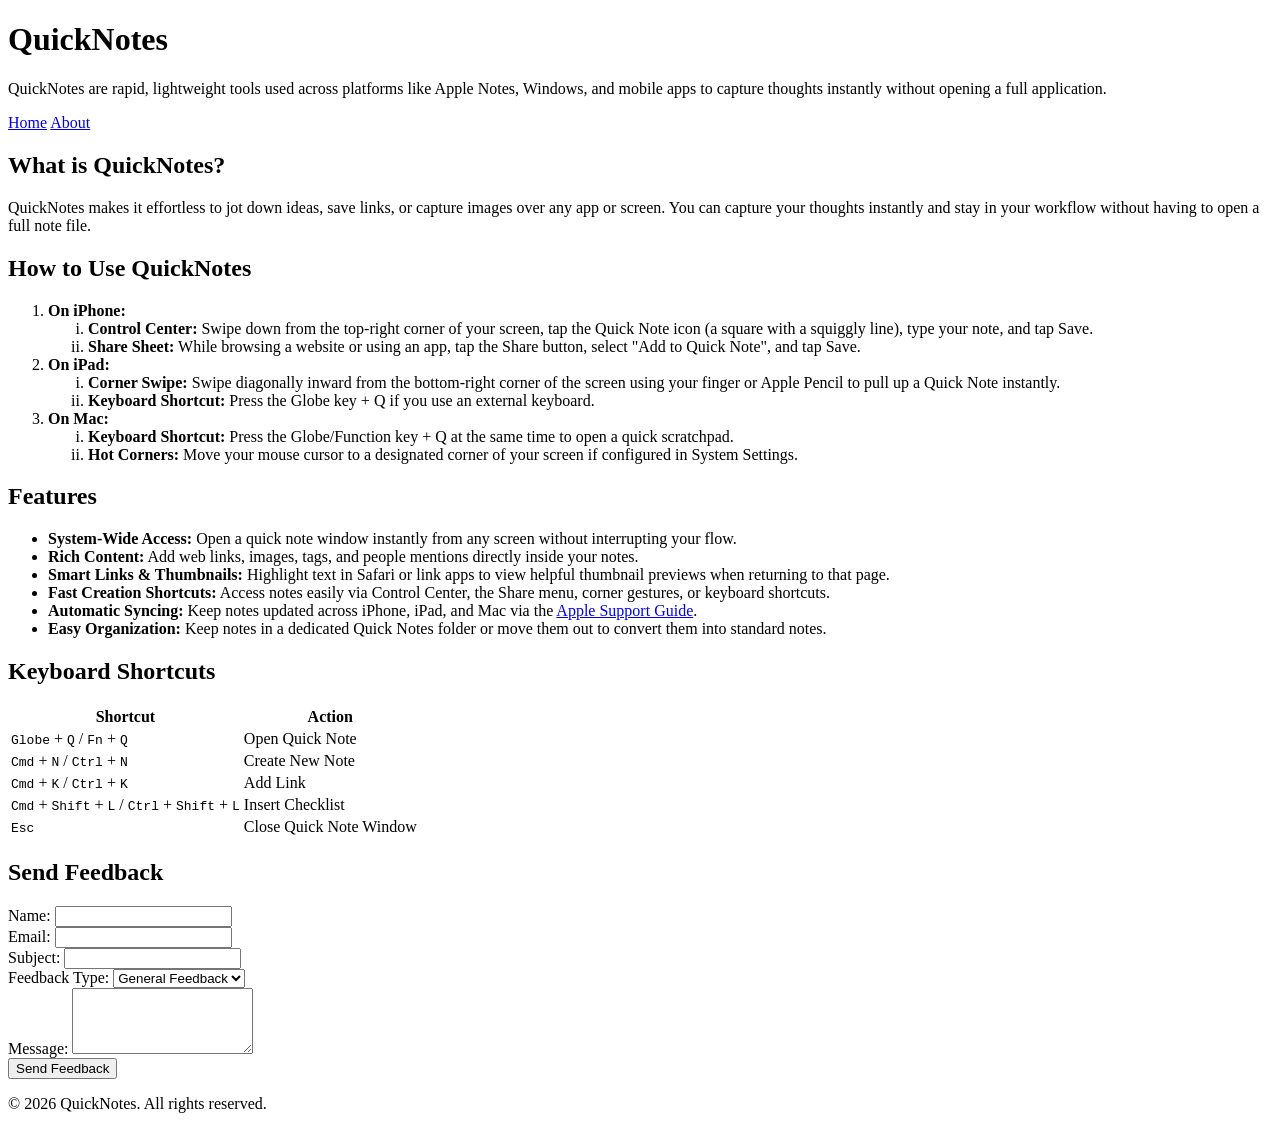
<file: Day-1/index.html>
<!DOCTYPE html>
<html lang="en">
<head>
    <meta charset="UTF-8">
    <meta name="viewport" content="width=device-width, initial-scale=1.0">
    <title>QuickNotes - Home</title>
</head>
<body>
    <header>
        <h1>QuickNotes</h1>
        <p>QuickNotes are rapid, lightweight tools used across platforms like Apple Notes, Windows, and mobile apps to capture thoughts instantly without opening a full application.</p>
        <nav>
            <a href="index.html">Home</a>
            <a href="about.html">About</a>
        </nav>
    </header>

    <main>
        <section>
            <h2>What is QuickNotes?</h2>
            <p>QuickNotes makes it effortless to jot down ideas, save links, or capture images over any app or screen. You can capture your thoughts instantly and stay in your workflow without having to open a full note file.</p>
        </section>

        <section>
            <h2>How to Use QuickNotes</h2>
            <ol>
                <li>
                    <strong>On iPhone:</strong>
                    <ol type="i">
                        <li><strong>Control Center:</strong> Swipe down from the top-right corner of your screen, tap the Quick Note icon (a square with a squiggly line), type your note, and tap Save.</li>
                        <li><strong>Share Sheet:</strong> While browsing a website or using an app, tap the Share button, select "Add to Quick Note", and tap Save.</li>
                    </ol>
                </li>
                <li>
                    <strong>On iPad:</strong>
                    <ol type="i">
                        <li><strong>Corner Swipe:</strong> Swipe diagonally inward from the bottom-right corner of the screen using your finger or Apple Pencil to pull up a Quick Note instantly.</li>
                        <li><strong>Keyboard Shortcut:</strong> Press the Globe key + Q if you use an external keyboard.</li>
                    </ol>
                </li>
                <li>
                    <strong>On Mac:</strong>
                    <ol type="i">
                        <li><strong>Keyboard Shortcut:</strong> Press the Globe/Function key + Q at the same time to open a quick scratchpad.</li>
                        <li><strong>Hot Corners:</strong> Move your mouse cursor to a designated corner of your screen if configured in System Settings.</li>
                    </ol>
                </li>
            </ol>
        </section>

        <section>
            <h2>Features</h2>
            <ul>
                <li><strong>System-Wide Access:</strong> Open a quick note window instantly from any screen without interrupting your flow.</li>
                <li><strong>Rich Content:</strong> Add web links, images, tags, and people mentions directly inside your notes.</li>
                <li><strong>Smart Links &amp; Thumbnails:</strong> Highlight text in Safari or link apps to view helpful thumbnail previews when returning to that page.</li>
                <li><strong>Fast Creation Shortcuts:</strong> Access notes easily via Control Center, the Share menu, corner gestures, or keyboard shortcuts.</li>
                <li><strong>Automatic Syncing:</strong> Keep notes updated across iPhone, iPad, and Mac via the <a href="https://support.apple.com/guide/iphone/use-quick-notes-iph5084c0387/ios" target="_blank" rel="noopener noreferrer">Apple Support Guide</a>.</li>
                <li><strong>Easy Organization:</strong> Keep notes in a dedicated Quick Notes folder or move them out to convert them into standard notes.</li>
            </ul>
        </section>

        <section>
            <h2>Keyboard Shortcuts</h2>
            <table>
                <thead>
                    <tr>
                        <th>Shortcut</th>
                        <th>Action</th>
                    </tr>
                </thead>
                <tbody>
                    <tr>
                        <td><kbd>Globe</kbd> + <kbd>Q</kbd> / <kbd>Fn</kbd> + <kbd>Q</kbd></td>
                        <td>Open Quick Note</td>
                    </tr>
                    <tr>
                        <td><kbd>Cmd</kbd> + <kbd>N</kbd> / <kbd>Ctrl</kbd> + <kbd>N</kbd></td>
                        <td>Create New Note</td>
                    </tr>
                    <tr>
                        <td><kbd>Cmd</kbd> + <kbd>K</kbd> / <kbd>Ctrl</kbd> + <kbd>K</kbd></td>
                        <td>Add Link</td>
                    </tr>
                    <tr>
                        <td><kbd>Cmd</kbd> + <kbd>Shift</kbd> + <kbd>L</kbd> / <kbd>Ctrl</kbd> + <kbd>Shift</kbd> + <kbd>L</kbd></td>
                        <td>Insert Checklist</td>
                    </tr>
                    <tr>
                        <td><kbd>Esc</kbd></td>
                        <td>Close Quick Note Window</td>
                    </tr>
                </tbody>
            </table>
        </section>

        <section>
            <h2>Send Feedback</h2>
            <form action="#" method="post">
                <div>
                    <label for="name">Name:</label>
                    <input type="text" id="name" name="name" required>
                </div>
                <div>
                    <label for="email">Email:</label>
                    <input type="email" id="email" name="email" required>
                </div>
                <div>
                    <label for="subject">Subject:</label>
                    <input type="text" id="subject" name="subject" required>
                </div>
                <div>
                    <label for="feedback-type">Feedback Type:</label>
                    <select id="feedback-type" name="feedback-type">
                        <option value="general">General Feedback</option>
                        <option value="feature">Feature Request</option>
                        <option value="bug">Bug Report</option>
                    </select>
                </div>
                <div>
                    <label for="message">Message:</label>
                    <textarea id="message" name="message" rows="4" required></textarea>
                </div>
                <div>
                    <button type="submit">Send Feedback</button>
                </div>
            </form>
        </section>
    </main>

    <footer>
        <p>&copy; 2026 QuickNotes. All rights reserved.</p>
    </footer>
</body>
</html>
</file>
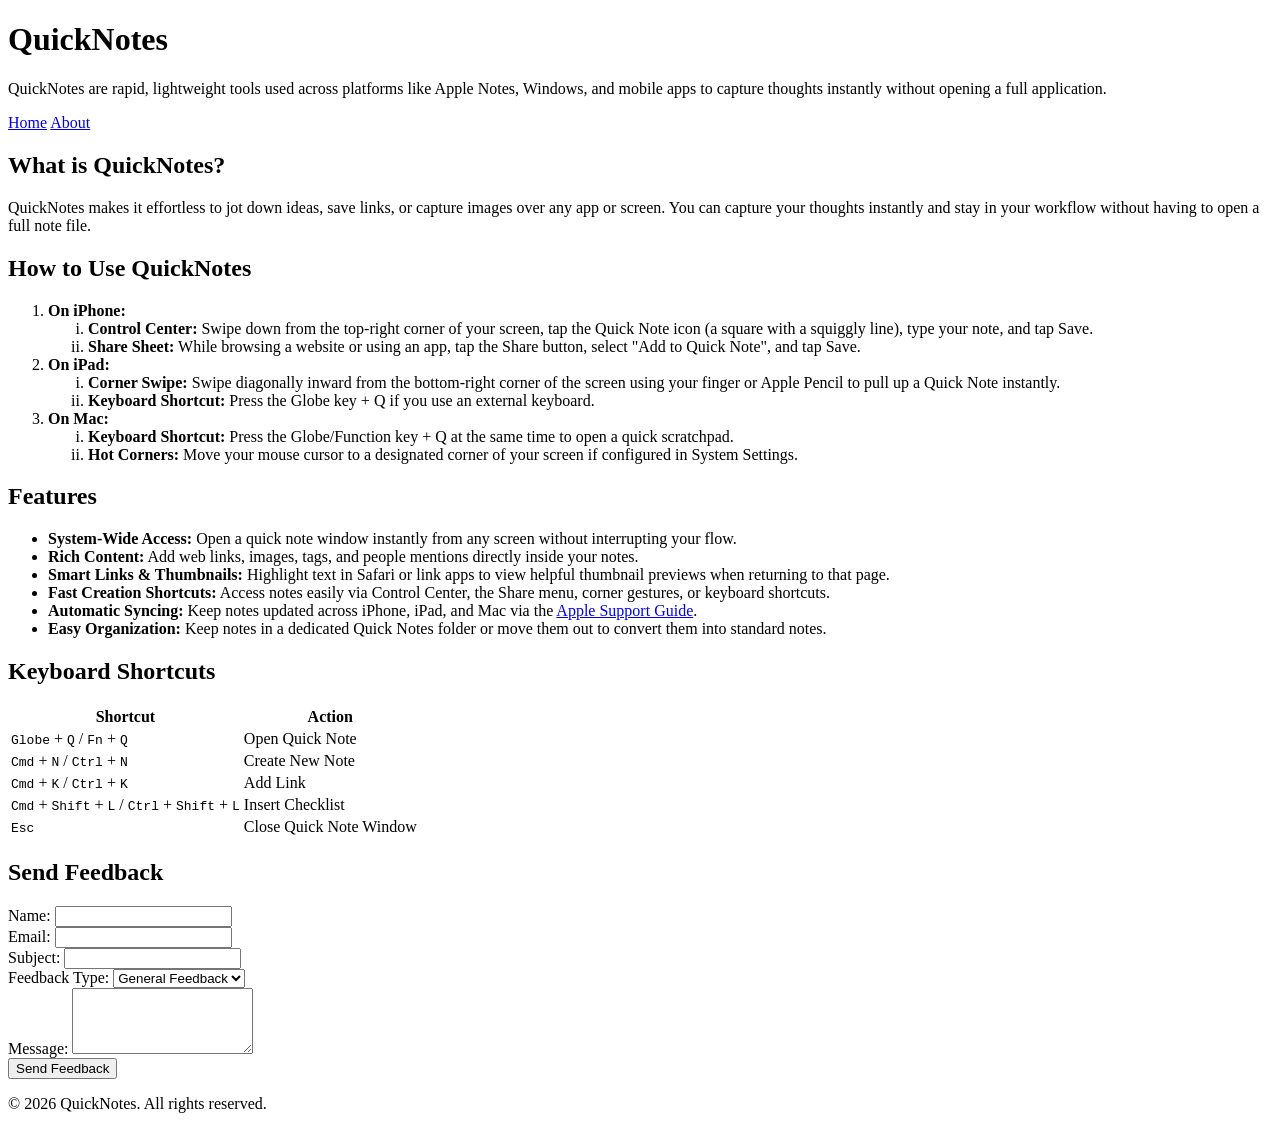
<file: Day-2/index.html>
<!DOCTYPE html>
<html lang="en">
<head>
    <meta charset="UTF-8">
    <meta name="viewport" content="width=device-width, initial-scale=1.0">
    <title>QuickNotes - Home</title>
</head>
<body>
    <header>
        <h1>QuickNotes</h1>
        <p>QuickNotes are rapid, lightweight tools used across platforms like Apple Notes, Windows, and mobile apps to capture thoughts instantly without opening a full application.</p>
        <nav>
            <a href="index.html">Home</a>
            <a href="about.html">About</a>
        </nav>
    </header>

    <main>
        <section>
            <h2>What is QuickNotes?</h2>
            <p>QuickNotes makes it effortless to jot down ideas, save links, or capture images over any app or screen. You can capture your thoughts instantly and stay in your workflow without having to open a full note file.</p>
        </section>

        <section>
            <h2>How to Use QuickNotes</h2>
            <ol>
                <li>
                    <strong>On iPhone:</strong>
                    <ol type="i">
                        <li><strong>Control Center:</strong> Swipe down from the top-right corner of your screen, tap the Quick Note icon (a square with a squiggly line), type your note, and tap Save.</li>
                        <li><strong>Share Sheet:</strong> While browsing a website or using an app, tap the Share button, select "Add to Quick Note", and tap Save.</li>
                    </ol>
                </li>
                <li>
                    <strong>On iPad:</strong>
                    <ol type="i">
                        <li><strong>Corner Swipe:</strong> Swipe diagonally inward from the bottom-right corner of the screen using your finger or Apple Pencil to pull up a Quick Note instantly.</li>
                        <li><strong>Keyboard Shortcut:</strong> Press the Globe key + Q if you use an external keyboard.</li>
                    </ol>
                </li>
                <li>
                    <strong>On Mac:</strong>
                    <ol type="i">
                        <li><strong>Keyboard Shortcut:</strong> Press the Globe/Function key + Q at the same time to open a quick scratchpad.</li>
                        <li><strong>Hot Corners:</strong> Move your mouse cursor to a designated corner of your screen if configured in System Settings.</li>
                    </ol>
                </li>
            </ol>
        </section>

        <section>
            <h2>Features</h2>
            <ul>
                <li><strong>System-Wide Access:</strong> Open a quick note window instantly from any screen without interrupting your flow.</li>
                <li><strong>Rich Content:</strong> Add web links, images, tags, and people mentions directly inside your notes.</li>
                <li><strong>Smart Links &amp; Thumbnails:</strong> Highlight text in Safari or link apps to view helpful thumbnail previews when returning to that page.</li>
                <li><strong>Fast Creation Shortcuts:</strong> Access notes easily via Control Center, the Share menu, corner gestures, or keyboard shortcuts.</li>
                <li><strong>Automatic Syncing:</strong> Keep notes updated across iPhone, iPad, and Mac via the <a href="https://support.apple.com/guide/iphone/use-quick-notes-iph5084c0387/ios" target="_blank" rel="noopener noreferrer">Apple Support Guide</a>.</li>
                <li><strong>Easy Organization:</strong> Keep notes in a dedicated Quick Notes folder or move them out to convert them into standard notes.</li>
            </ul>
        </section>

        <section>
            <h2>Keyboard Shortcuts</h2>
            <table>
                <thead>
                    <tr>
                        <th>Shortcut</th>
                        <th>Action</th>
                    </tr>
                </thead>
                <tbody>
                    <tr>
                        <td><kbd>Globe</kbd> + <kbd>Q</kbd> / <kbd>Fn</kbd> + <kbd>Q</kbd></td>
                        <td>Open Quick Note</td>
                    </tr>
                    <tr>
                        <td><kbd>Cmd</kbd> + <kbd>N</kbd> / <kbd>Ctrl</kbd> + <kbd>N</kbd></td>
                        <td>Create New Note</td>
                    </tr>
                    <tr>
                        <td><kbd>Cmd</kbd> + <kbd>K</kbd> / <kbd>Ctrl</kbd> + <kbd>K</kbd></td>
                        <td>Add Link</td>
                    </tr>
                    <tr>
                        <td><kbd>Cmd</kbd> + <kbd>Shift</kbd> + <kbd>L</kbd> / <kbd>Ctrl</kbd> + <kbd>Shift</kbd> + <kbd>L</kbd></td>
                        <td>Insert Checklist</td>
                    </tr>
                    <tr>
                        <td><kbd>Esc</kbd></td>
                        <td>Close Quick Note Window</td>
                    </tr>
                </tbody>
            </table>
        </section>

        <section>
            <h2>Send Feedback</h2>
            <form action="#" method="post">
                <div>
                    <label for="name">Name:</label>
                    <input type="text" id="name" name="name" required>
                </div>
                <div>
                    <label for="email">Email:</label>
                    <input type="email" id="email" name="email" required>
                </div>
                <div>
                    <label for="subject">Subject:</label>
                    <input type="text" id="subject" name="subject" required>
                </div>
                <div>
                    <label for="feedback-type">Feedback Type:</label>
                    <select id="feedback-type" name="feedback-type">
                        <option value="general">General Feedback</option>
                        <option value="feature">Feature Request</option>
                        <option value="bug">Bug Report</option>
                    </select>
                </div>
                <div>
                    <label for="message">Message:</label>
                    <textarea id="message" name="message" rows="4" required></textarea>
                </div>
                <div>
                    <button type="submit">Send Feedback</button>
                </div>
            </form>
        </section>
    </main>

    <footer>
        <p>&copy; 2026 QuickNotes. All rights reserved.</p>
    </footer>
</body>
</html>
</file>
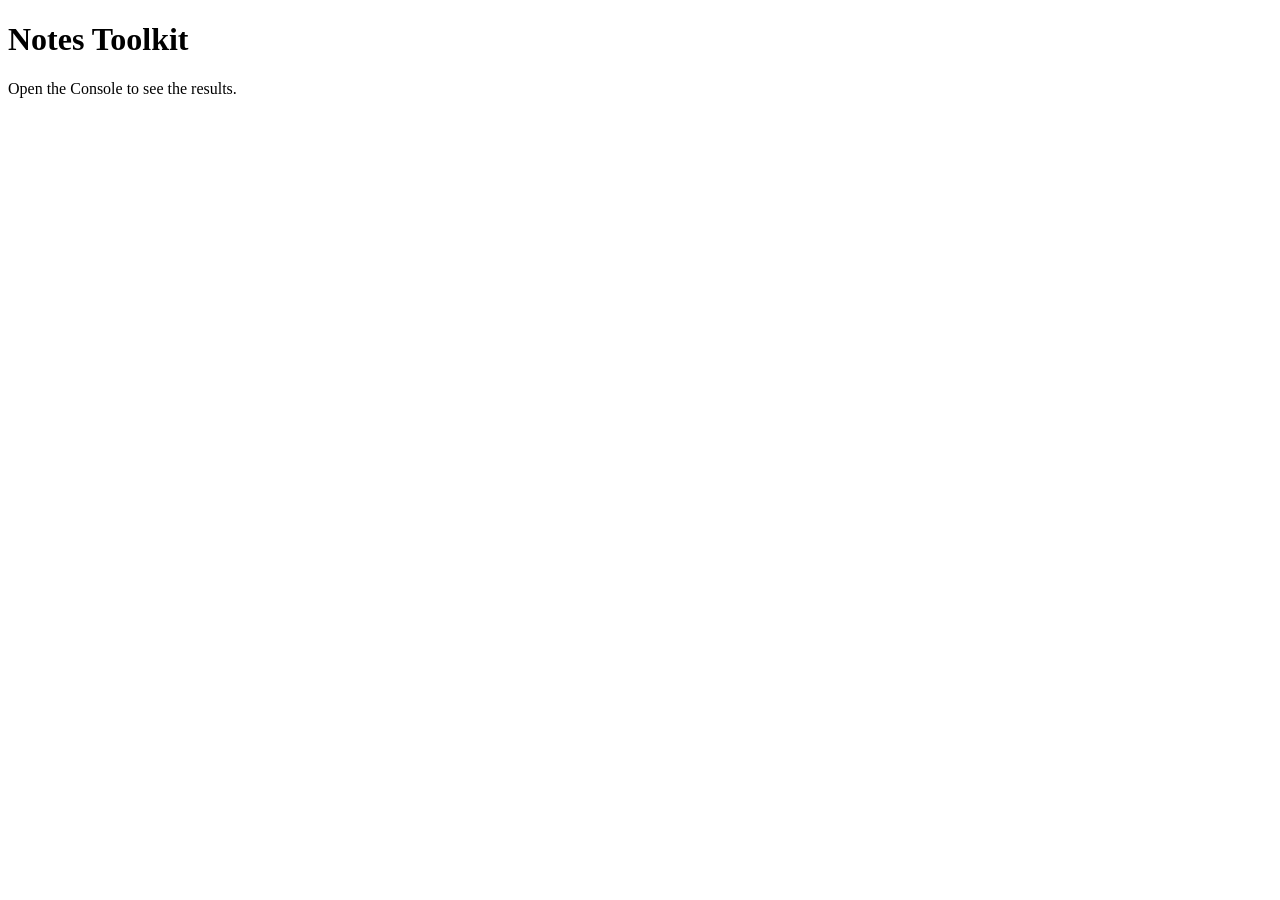
<file: Day-3/index.html>
<!DOCTYPE html>
<html lang="en">
<head>
  <meta charset="UTF-8">
  <meta name="viewport" content="width=device-width, initial-scale=1.0">
  <title>Notes Toolkit</title>
  <script src="script.js" defer></script>
</head>
<body>
  <h1>Notes Toolkit</h1>
  <p>Open the Console to see the results.</p>
</body>
</html>
</file>
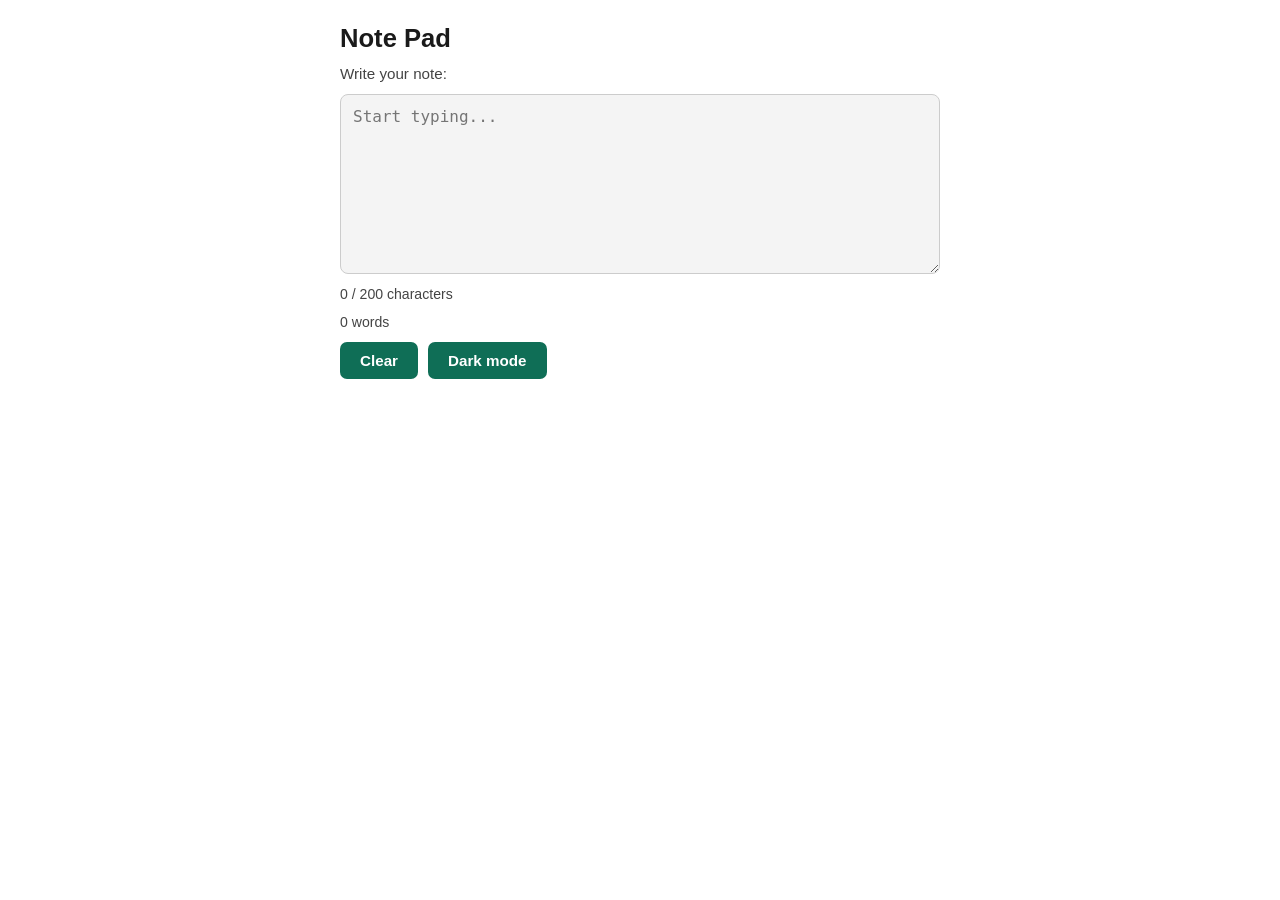
<file: Day-4/index.html>
<!DOCTYPE html>
<html lang="en">
<head>
  <meta charset="UTF-8" />
  <meta name="viewport" content="width=device-width, initial-scale=1.0" />
  <title>Note Pad</title>
  <link rel="stylesheet" href="style.css" />
</head>
<body>
  <div class="container">
    <h1>Note Pad</h1>

    <label for="note-text">Write your note:</label>
    <textarea id="note-text" placeholder="Start typing..."></textarea>

    <p id="char-count">0 / 200 characters</p>
    <p id="word-count">0 words</p>

    <div class="buttons">
      <button id="clear-btn">Clear</button>
      <button id="theme-toggle">Dark mode</button>
    </div>
  </div>

  <script src="script.js" defer></script>
</body>
</html>
</file>
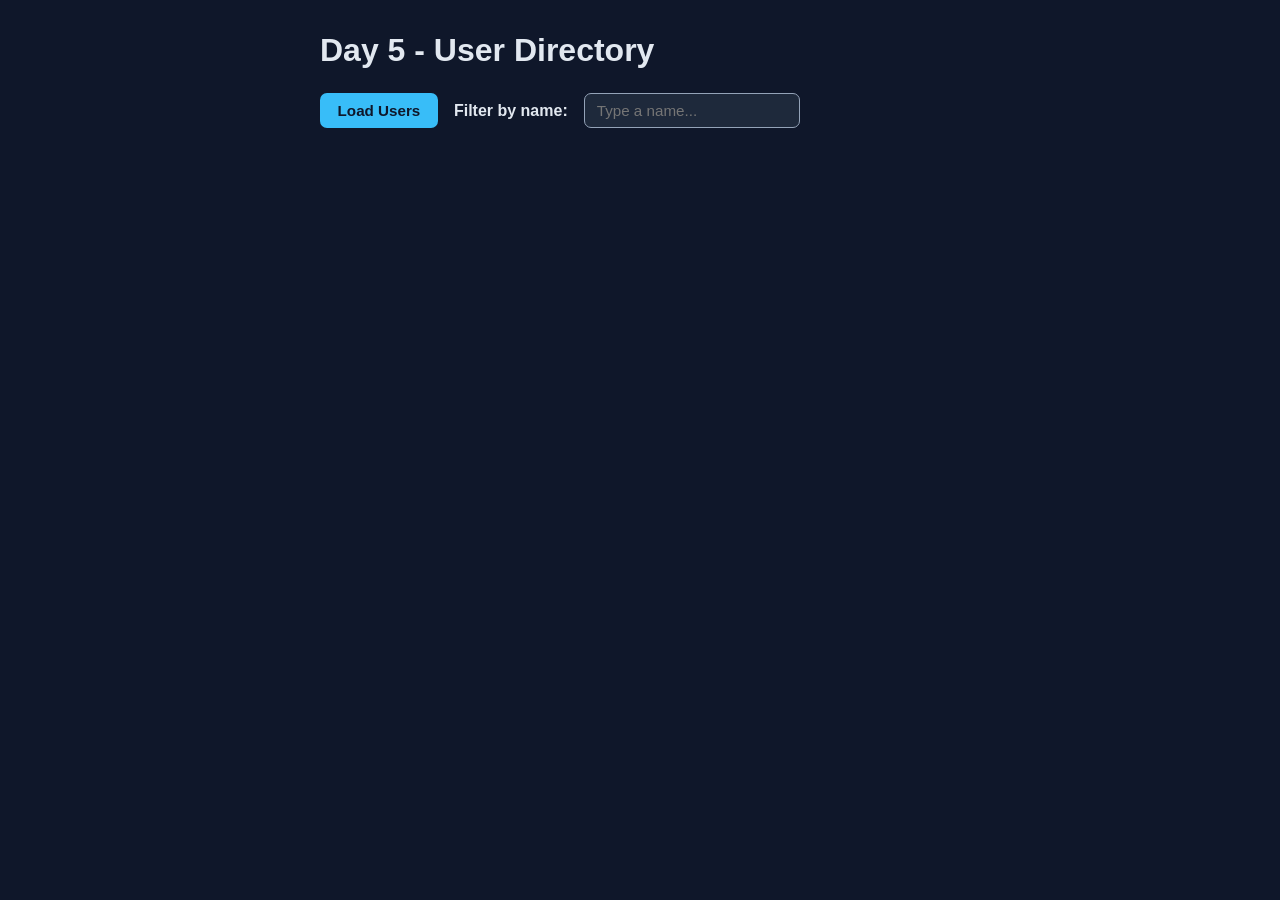
<file: Day-5/index.html>
<!DOCTYPE html>
<html lang="en">
<head>
    <meta charset="UTF-8">
    <meta name="viewport" content="width=device-width, initial-scale=1.0">
    <title>Day 5 - Users</title>
    <style>
        :root {
            --bg: #0f172a;
            --card: #1e293b;
            --text: #e2e8f0;
            --muted: #94a3b8;
            --btn-bg: #38bdf8;
            --btn-text: #0f172a;
        }

        * {
            box-sizing: border-box;
            margin: 0;
            padding: 0;
        }

        body {
            font-family: Arial, sans-serif;
            background-color: var(--bg);
            color: var(--text);
            min-height: 100vh;
            padding: 2rem;
        }

        main {
            max-width: 640px;
            margin: 0 auto;
        }

        h1 {
            margin-bottom: 1.5rem;
        }

        .controls {
            display: flex;
            gap: 1rem;
            align-items: center;
            flex-wrap: wrap;
            margin-bottom: 1rem;
        }

        label {
            font-weight: 600;
        }

        input {
            padding: 0.5rem 0.75rem;
            border-radius: 7px;
            border: 1px solid var(--muted);
            background-color: var(--card);
            color: var(--text);
            font-size: 0.95rem;
        }

        button {
            padding: 0.55rem 1.1rem;
            border: none;
            border-radius: 7px;
            background-color: var(--btn-bg);
            color: var(--btn-text);
            font-size: 0.95rem;
            font-weight: 600;
            cursor: pointer;
            transition: opacity 0.2s;
        }

        button:hover {
            opacity: 0.85;
        }

        button:disabled {
            cursor: not-allowed;
            opacity: 0.5;
        }

        #status {
            margin: 1rem 0;
            color: var(--muted);
        }

        #status.error {
            color: #f87171;
        }

        #status.success {
            color: #4ade80;
        }

        #users-list {
            list-style: none;
            display: grid;
            gap: 0.75rem;
        }

        #users-list li {
            background-color: var(--card);
            border-radius: 10px;
            padding: 1rem 1.25rem;
        }

        #users-list strong {
            display: block;
            font-size: 1.05rem;
            margin-bottom: 0.35rem;
        }

        #users-list span {
            display: block;
            color: var(--muted);
            font-size: 0.9rem;
        }
    </style>
<base target="_blank">
</head>
<body>
    <main>
        <h1>Day 5 - User Directory</h1>

        <div class="controls">
            <button id="load-users">Load Users</button>

            <label for="filter-input">Filter by name:</label>
            <input type="text" id="filter-input" placeholder="Type a name...">
        </div>

        <p id="status"></p>
        <ul id="users-list"></ul>
    </main>

    <script src="users.js" defer></script>
</body>
</html>
</file>
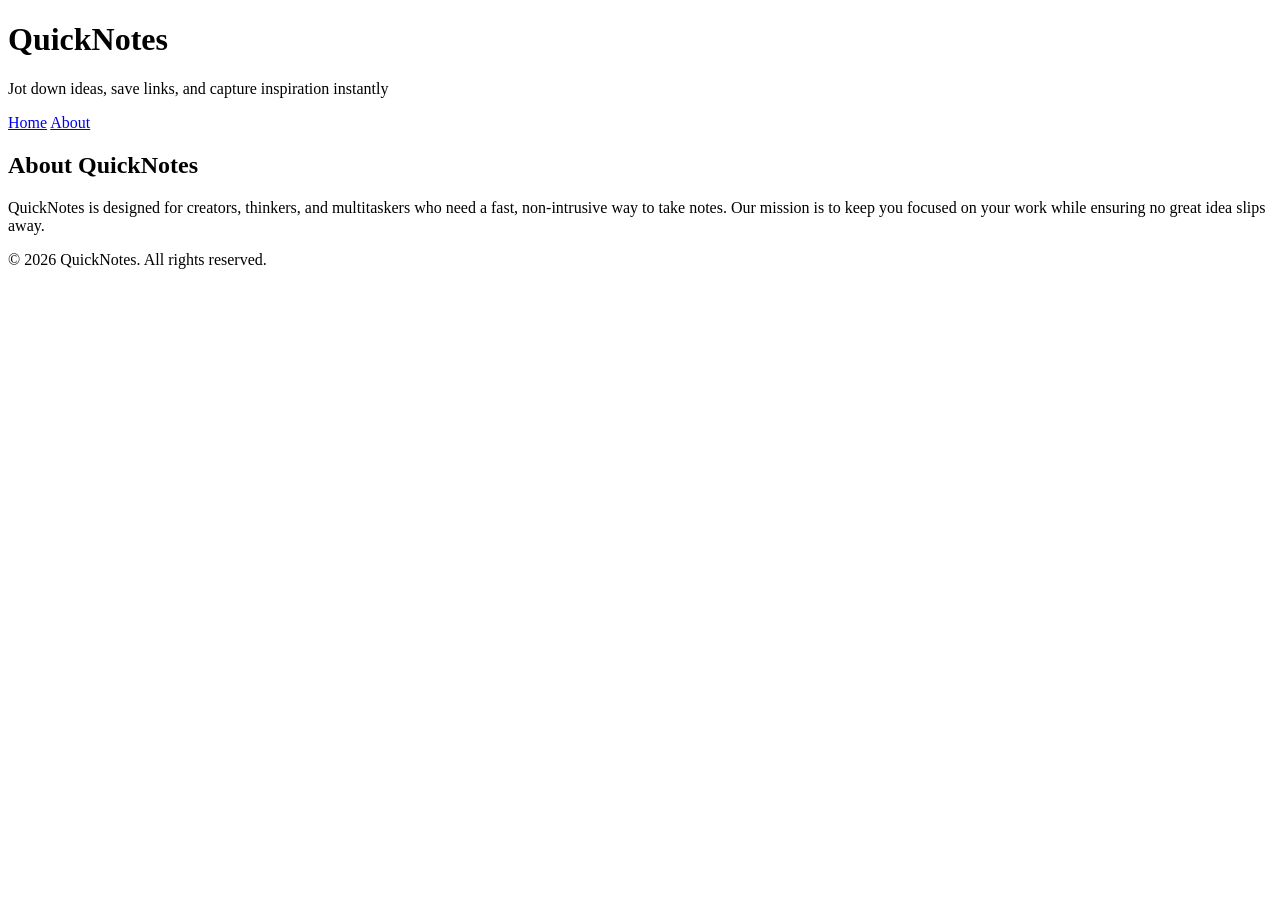
<file: Day-1/about.html>
<!DOCTYPE html>
<html lang="en">
<head>
    <meta charset="UTF-8">
    <meta name="viewport" content="width=device-width, initial-scale=1.0">
    <title>QuickNotes - About</title>
</head>
<body>
    <header>
        <h1>QuickNotes</h1>
        <p>Jot down ideas, save links, and capture inspiration instantly</p>
        <nav>
            <a href="index.html">Home</a>
            <a href="about.html">About</a>
        </nav>
    </header>

    <main>
        <h2>About QuickNotes</h2>
        <p>QuickNotes is designed for creators, thinkers, and multitaskers who need a fast, non-intrusive way to take notes. Our mission is to keep you focused on your work while ensuring no great idea slips away.</p>
    </main>

    <footer>
        <p>&copy; 2026 QuickNotes. All rights reserved.</p>
    </footer>
</body>
</html>
</file>
<file: Day-4/style.css>
/* ── CSS variables (light theme defaults) ── */
:root {
  --bg:        #ffffff;
  --surface:   #f4f4f4;
  --text:      #1a1a1a;
  --border:    #cccccc;
  --btn-bg:    #0f6e56;
  --btn-text:  #ffffff;
  --label:     #444444;
}

/* ── Dark theme: only the variables change ── */
body.dark {
  --bg:        #1a1a2e;
  --surface:   #16213e;
  --text:      #e0e0e0;
  --border:    #444466;
  --btn-bg:    #9FE1CB;
  --btn-text:  #1a1a2e;
  --label:     #aaaaaa;
}

/* ── Base styles ── */
* {
  box-sizing: border-box;
  margin: 0;
  padding: 0;
}

body {
  background-color: var(--bg);
  color: var(--text);
  font-family: 'Segoe UI', Arial, sans-serif;
  transition: background-color 0.3s, color 0.3s;
  padding: 24px 16px;
}

.container {
  max-width: 600px;
  margin: 0 auto;
  display: flex;
  flex-direction: column;
  gap: 12px;
}

h1 {
  font-size: 1.6rem;
}

label {
  font-size: 0.95rem;
  color: var(--label);
}

textarea {
  width: 100%;
  height: 180px;
  padding: 12px;
  border: 1.5px solid var(--border);
  border-radius: 8px;
  background-color: var(--surface);
  color: var(--text);
  font-size: 1rem;
  resize: vertical;
  outline: none;
  transition: border-color 0.2s;
}

textarea:focus {
  border-color: var(--btn-bg);
}

#char-count,
#word-count {
  font-size: 0.88rem;
  color: var(--label);
}

/* ── Warning classes for character counter ── */
.warning {
  color: orange;
  font-weight: 600;
}

.over {
  color: red;
  font-weight: 700;
}

/* ── Buttons ── */
.buttons {
  display: flex;
  gap: 10px;
}

button {
  padding: 10px 20px;
  border: none;
  border-radius: 7px;
  background-color: var(--btn-bg);
  color: var(--btn-text);
  font-size: 0.95rem;
  font-weight: 600;
  cursor: pointer;
  transition: opacity 0.2s;
}

button:hover {
  opacity: 0.85;
}
</file>
